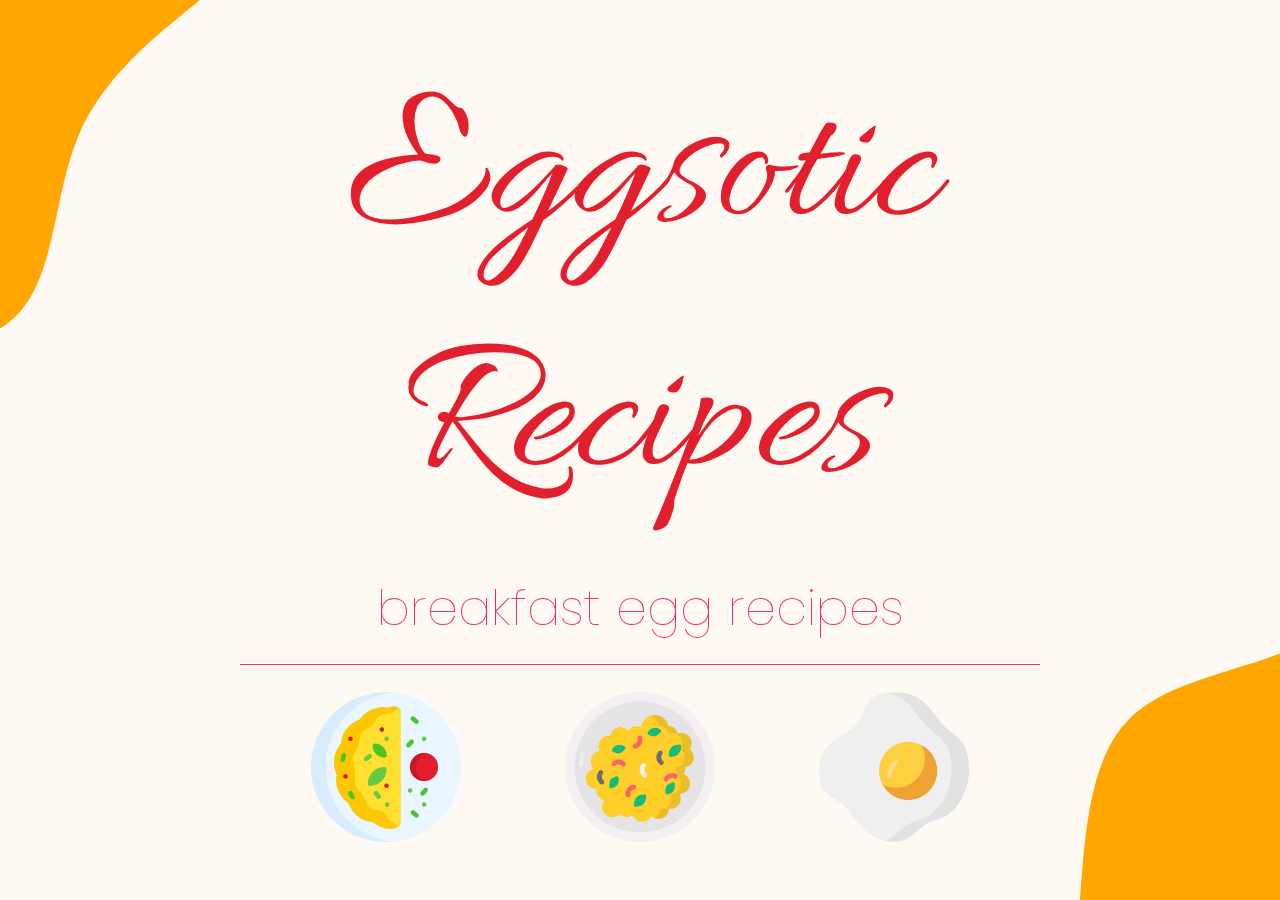
<file: index.html>
<!DOCTYPE html>
<html lang="en">
  <head>
    <meta charset="UTF-8" />
    <meta name="viewport" content="width=device-width, initial-scale=1.0" />
    <meta name="description" content="Easy egg recipes for breakfast." />
    <meta name="keywords" content="egg recipes, breakfast" />
    <meta name="author" content="Dandy Llama" />
    <title>Eggsotic Recipes</title>
    <link rel="stylesheet" href="./styles/styles.css" />
    <link rel="preconnect" href="https://fonts.googleapis.com" />
    <link rel="preconnect" href="https://fonts.gstatic.com" crossorigin />
    <link
      href="https://fonts.googleapis.com/css2?family=Allura&family=Poppins:wght@200&display=swap"
      rel="stylesheet"
    />
  </head>
  <body>
    <div class="home-container">
      <main>
        <h1 class="page-heading">Eggsotic Recipes</h1>

        <section class="recipe-list">
          <h2>breakfast egg recipes</h2>
          <ul>
            <li>
              <a href="./recipes/french-omelette.html"
                ><img
                  src="./assets/icons/icon-omelette.png"
                  alt="Icon for omelettes"
              /></a>
            </li>
            <li>
              <a href="./recipes/scrambled-eggs.html"
                ><img
                  src="./assets/icons/icon-scrambled.png"
                  alt="Icon for scrambled eggs"
              /></a>
            </li>
            <li>
              <a href="./recipes/fried-eggs.html"
                ><img
                  src="./assets/icons/icon-fried-eggs.png"
                  alt="Icon for fried eggs"
              /></a>
            </li>
          </ul>
        </section>
      </main>
    </div>
  </body>
</html>
</file>
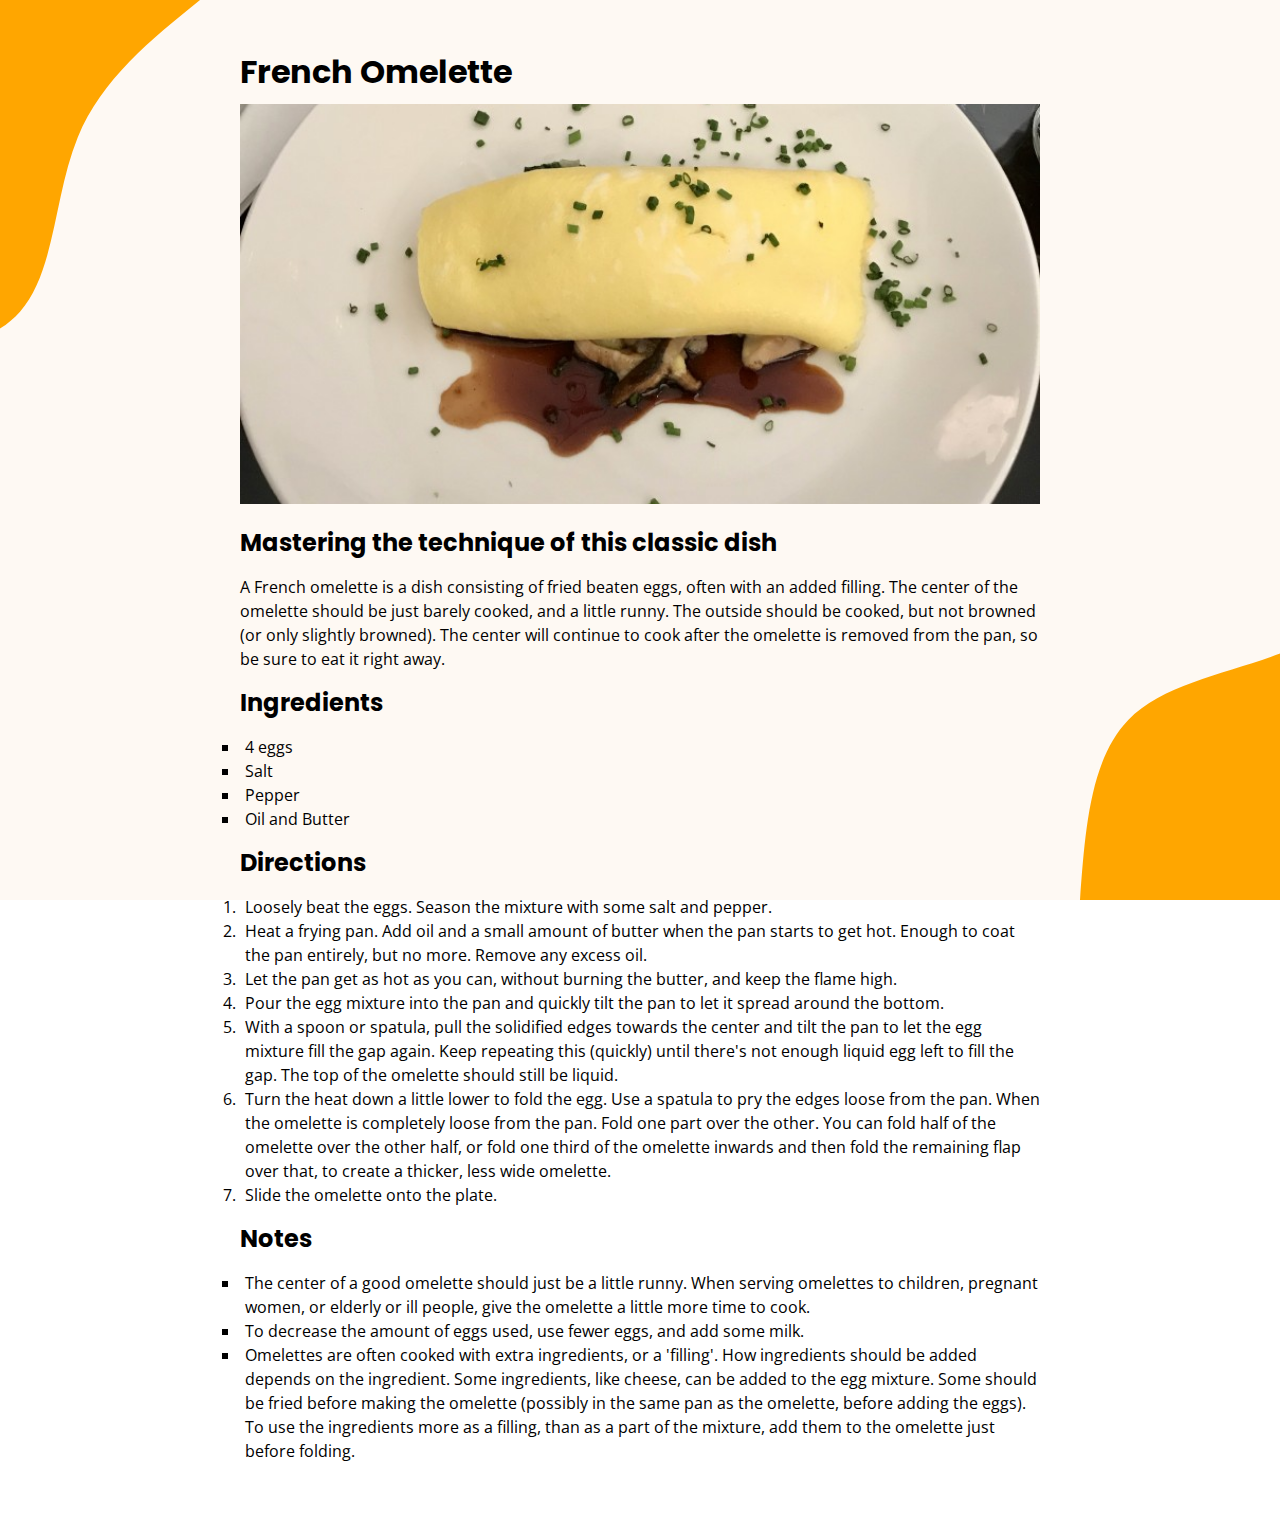
<file: recipes/french-omelette.html>
<!DOCTYPE html>
<html lang="en">
  <head>
    <meta charset="UTF-8" />
    <meta name="viewport" content="width=device-width, initial-scale=1.0" />
    <meta name="description" content="Recipe for a French omelette" />
    <meta name="keywords" content="egg recipe, breakfast, omelette" />
    <title>Classic French Omelette</title>
    <link rel="stylesheet" href="../styles/styles.css" />
    <link rel="preconnect" href="https://fonts.googleapis.com" />
    <link rel="preconnect" href="https://fonts.gstatic.com" crossorigin />
    <link
      href="https://fonts.googleapis.com/css2?family=Poppins&family=Open+Sans&display=swap"
      rel="stylesheet"
    />
  </head>
  <body>
    <div class="recipe-container">
      <main>
        <h1>French Omelette</h1>

        <section>
          <img
            src="../assets/images/french-omelette.jpg"
            alt="A classic French omelette on an elegant white plate"
          />
          <h2>Mastering the technique of this classic dish</h2>
          <p>
            A French omelette is a dish consisting of fried beaten eggs, often
            with an added filling. The center of the omelette should be just
            barely cooked, and a little runny. The outside should be cooked, but
            not browned (or only slightly browned). The center will continue to
            cook after the omelette is removed from the pan, so be sure to eat
            it right away.
          </p>
        </section>

        <section>
          <h2>Ingredients</h2>
          <ul>
            <li>4 eggs</li>
            <li>Salt</li>
            <li>Pepper</li>
            <li>Oil and Butter</li>
          </ul>
        </section>

        <section>
          <h2>Directions</h2>
          <ol>
            <li>
              Loosely beat the eggs. Season the mixture with some salt and
              pepper.
            </li>
            <li>
              Heat a frying pan. Add oil and a small amount of butter when the
              pan starts to get hot. Enough to coat the pan entirely, but no
              more. Remove any excess oil.
            </li>
            <li>
              Let the pan get as hot as you can, without burning the butter, and
              keep the flame high.
            </li>
            <li>
              Pour the egg mixture into the pan and quickly tilt the pan to let
              it spread around the bottom.
            </li>
            <li>
              With a spoon or spatula, pull the solidified edges towards the
              center and tilt the pan to let the egg mixture fill the gap again.
              Keep repeating this (quickly) until there's not enough liquid egg
              left to fill the gap. The top of the omelette should still be
              liquid.
            </li>
            <li>
              Turn the heat down a little lower to fold the egg. Use a spatula
              to pry the edges loose from the pan. When the omelette is
              completely loose from the pan. Fold one part over the other. You
              can fold half of the omelette over the other half, or fold one
              third of the omelette inwards and then fold the remaining flap
              over that, to create a thicker, less wide omelette.
            </li>
            <li>Slide the omelette onto the plate.</li>
          </ol>
        </section>

        <section class="notes">
          <h2>Notes</h2>
          <ul>
            <li>
              The center of a good omelette should just be a little runny. When
              serving omelettes to children, pregnant women, or elderly or ill
              people, give the omelette a little more time to cook.
            </li>
            <li>
              To decrease the amount of eggs used, use fewer eggs, and add some
              milk.
            </li>
            <li>
              Omelettes are often cooked with extra ingredients, or a 'filling'.
              How ingredients should be added depends on the ingredient. Some
              ingredients, like cheese, can be added to the egg mixture. Some
              should be fried before making the omelette (possibly in the same
              pan as the omelette, before adding the eggs). To use the
              ingredients more as a filling, than as a part of the mixture, add
              them to the omelette just before folding.
            </li>
          </ul>
        </section>
      </main>
    </div>
  </body>
</html>
</file>
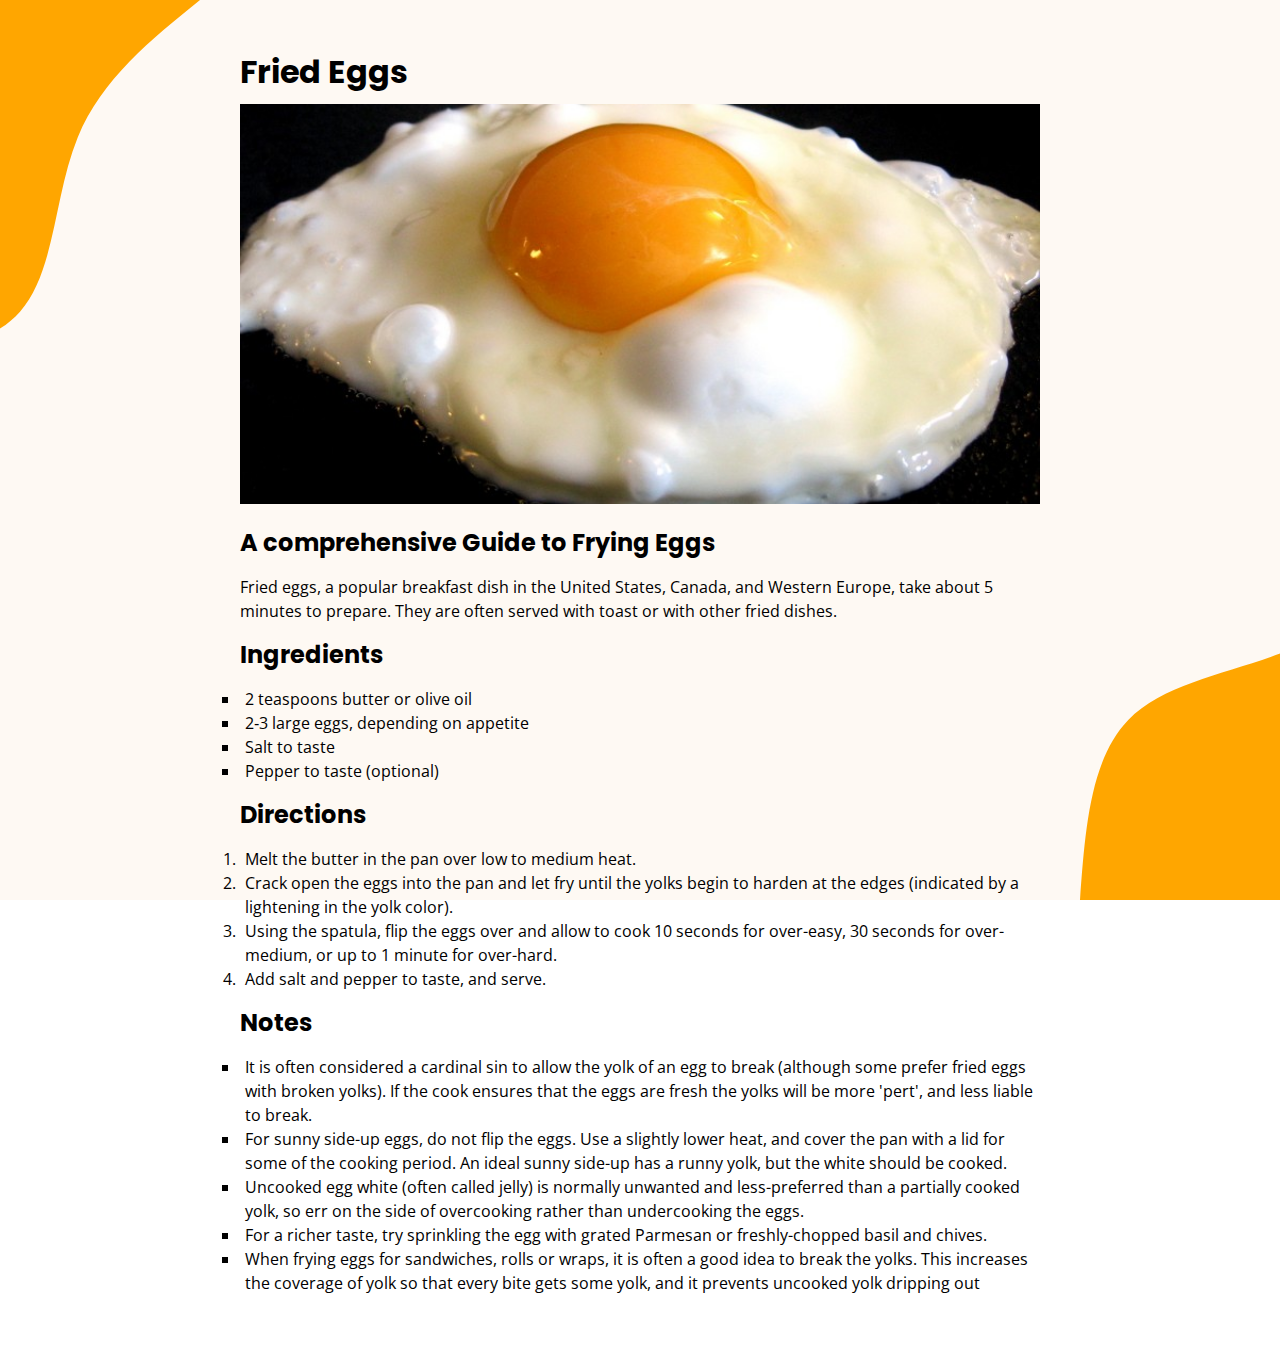
<file: recipes/fried-eggs.html>
<!DOCTYPE html>
<html lang="en">
  <head>
    <meta charset="UTF-8" />
    <meta name="viewport" content="width=device-width, initial-scale=1.0" />
    <meta name="description" content="Recipe for fried eggs" />
    <meta name="keywords" content="egg recipe, breakfast, fried eggs" />
    <title>Sunny-Side Up Fried Eggs</title>
    <link rel="stylesheet" href="../styles/styles.css" />
    <link rel="preconnect" href="https://fonts.googleapis.com" />
    <link rel="preconnect" href="https://fonts.gstatic.com" crossorigin />
    <link
      href="https://fonts.googleapis.com/css2?family=Poppins&family=Open+Sans&display=swap"
      rel="stylesheet"
    />
  </head>
  <body>
    <div class="recipe-container">
      <main>
        <h1>Fried Eggs</h1>

        <section>
          <img
            src="../assets/images/fried-eggs.jpg"
            alt="A sunny-side-up-fried-egg on a pan"
          />
          <h2>A comprehensive Guide to Frying Eggs</h2>
          <p>
            Fried eggs, a popular breakfast dish in the United States, Canada,
            and Western Europe, take about 5 minutes to prepare. They are often
            served with toast or with other fried dishes.
          </p>
        </section>

        <section>
          <h2>Ingredients</h2>
          <ul>
            <li>2 teaspoons butter or olive oil</li>
            <li>2&dash;3 large eggs, depending on appetite</li>
            <li>Salt to taste</li>
            <li>Pepper to taste (optional)</li>
          </ul>
        </section>

        <section>
          <h2>Directions</h2>
          <ol>
            <li>Melt the butter in the pan over low to medium heat.</li>
            <li>
              Crack open the eggs into the pan and let fry until the yolks begin
              to harden at the edges (indicated by a lightening in the yolk
              color).
            </li>
            <li>
              Using the spatula, flip the eggs over and allow to cook 10 seconds
              for over-easy, 30 seconds for over-medium, or up to 1 minute for
              over-hard.
            </li>
            <li>Add salt and pepper to taste, and serve.</li>
          </ol>
        </section>

        <section class="notes">
          <h2>Notes</h2>
          <ul>
            <li>
              It is often considered a cardinal sin to allow the yolk of an egg
              to break (although some prefer fried eggs with broken yolks). If
              the cook ensures that the eggs are fresh the yolks will be more
              'pert', and less liable to break.
            </li>
            <li>
              For sunny side-up eggs, do not flip the eggs. Use a slightly lower
              heat, and cover the pan with a lid for some of the cooking period.
              An ideal sunny side-up has a runny yolk, but the white should be
              cooked.
            </li>
            <li>
              Uncooked egg white (often called jelly) is normally unwanted and
              less-preferred than a partially cooked yolk, so err on the side of
              overcooking rather than undercooking the eggs.
            </li>
            <li>
              For a richer taste, try sprinkling the egg with grated Parmesan or
              freshly-chopped basil and chives.
            </li>
            <li>
              When frying eggs for sandwiches, rolls or wraps, it is often a
              good idea to break the yolks. This increases the coverage of yolk
              so that every bite gets some yolk, and it prevents uncooked yolk
              dripping out
            </li>
          </ul>
        </section>
      </main>
    </div>
  </body>
</html>
</file>
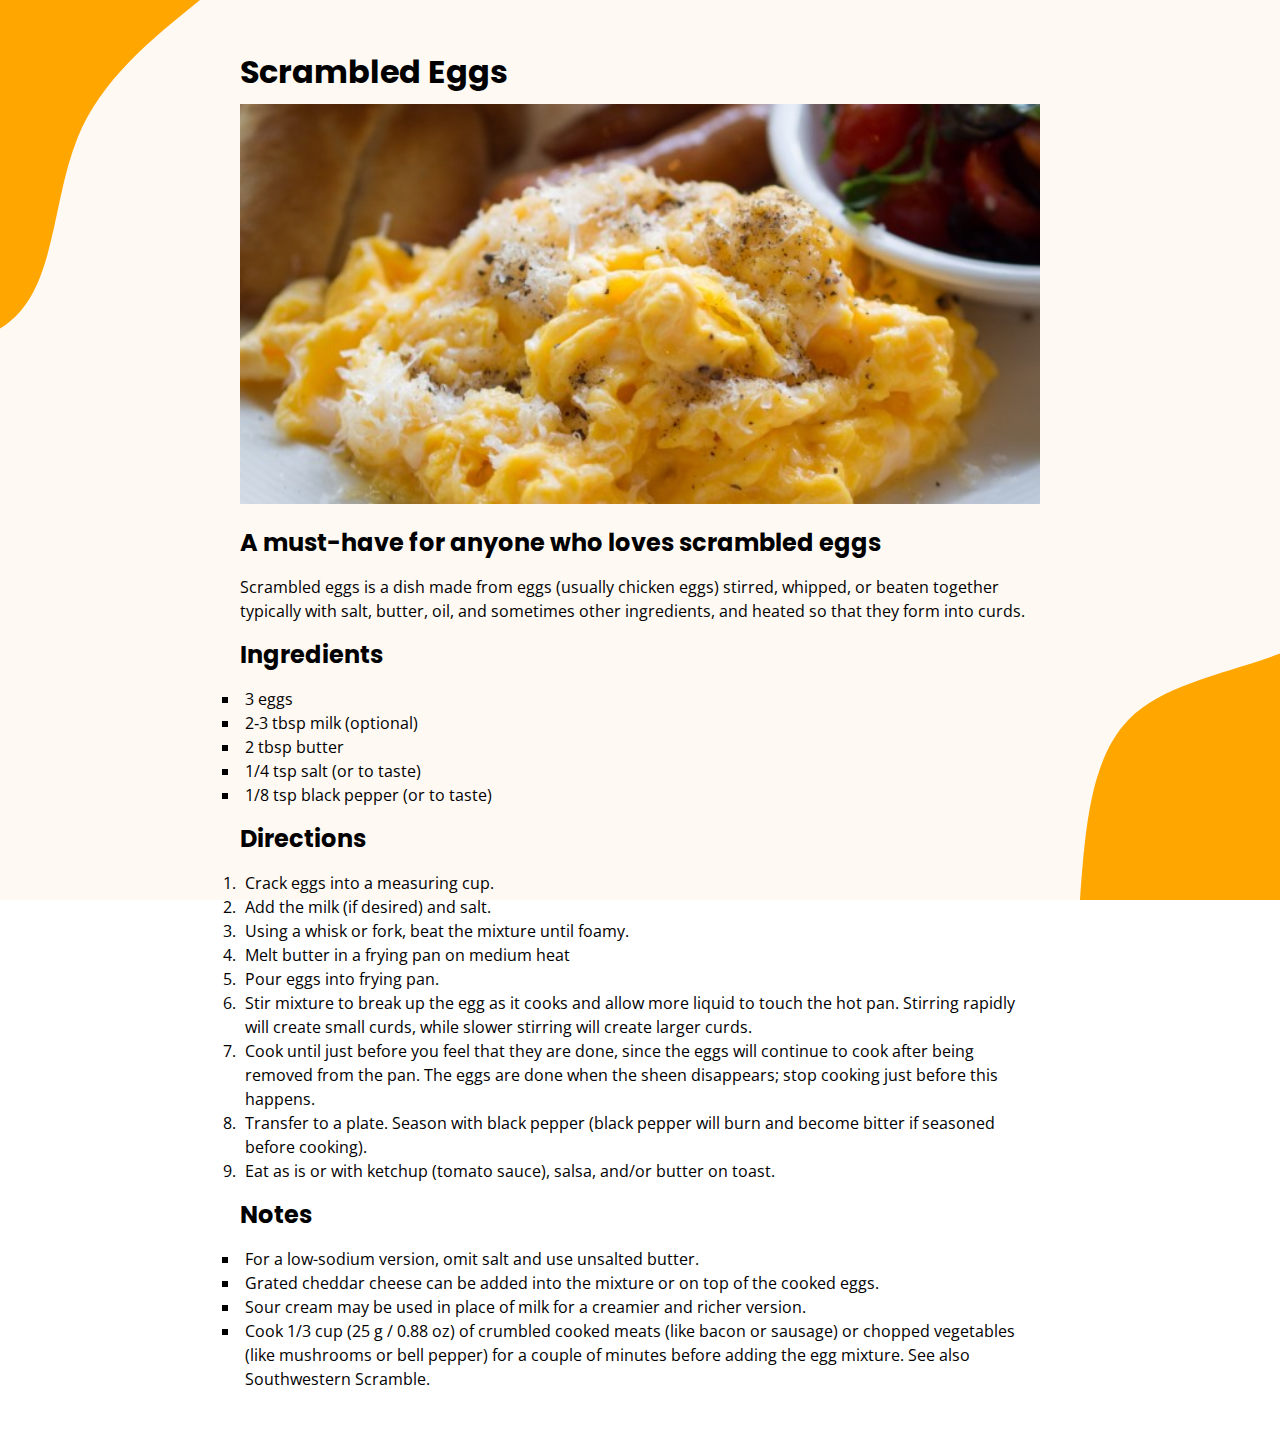
<file: recipes/scrambled-eggs.html>
<!DOCTYPE html>
<html lang="en">
  <head>
    <meta charset="UTF-8" />
    <meta name="viewport" content="width=device-width, initial-scale=1.0" />
    <meta name="description" content="Recipe for basic scrambled eggs" />
    <meta name="keywords" content="egg recipe, breakfast, scrambled eggs" />
    <title>Fluffy Scrambled Eggs</title>
    <link rel="stylesheet" href="../styles/styles.css" />
    <link rel="preconnect" href="https://fonts.googleapis.com" />
    <link rel="preconnect" href="https://fonts.gstatic.com" crossorigin />
    <link
      href="https://fonts.googleapis.com/css2?family=Poppins&family=Open+Sans&display=swap"
      rel="stylesheet"
    />
  </head>
  <body>
    <div class="recipe-container">
      <main>
        <h1>Scrambled Eggs</h1>

        <section>
          <img
            src="../assets/images/scrambled-eggs.jpg"
            alt="Scrambled eggs with grated cheese, a tomato salad and toasted baguette"
          />
          <h2>A must-have for anyone who loves scrambled eggs</h2>
          <p>
            Scrambled eggs is a dish made from eggs (usually chicken eggs)
            stirred, whipped, or beaten together typically with salt, butter,
            oil, and sometimes other ingredients, and heated so that they form
            into curds.
          </p>
        </section>

        <section>
          <h2>Ingredients</h2>
          <ul>
            <li>3 eggs</li>
            <li>2&dash;3 tbsp milk (optional)</li>
            <li>2 tbsp butter</li>
            <li>1/4 tsp salt (or to taste)</li>
            <li>1/8 tsp black pepper (or to taste)</li>
          </ul>
        </section>

        <section>
          <h2>Directions</h2>
          <ol>
            <li>Crack eggs into a measuring cup.</li>
            <li>Add the milk (if desired) and salt.</li>
            <li>Using a whisk or fork, beat the mixture until foamy.</li>
            <li>Melt butter in a frying pan on medium heat</li>
            <li>Pour eggs into frying pan.</li>
            <li>
              Stir mixture to break up the egg as it cooks and allow more liquid
              to touch the hot pan. Stirring rapidly will create small curds,
              while slower stirring will create larger curds.
            </li>
            <li>
              Cook until just before you feel that they are done, since the eggs
              will continue to cook after being removed from the pan. The eggs
              are done when the sheen disappears; stop cooking just before this
              happens.
            </li>
            <li>
              Transfer to a plate. Season with black pepper (black pepper will
              burn and become bitter if seasoned before cooking).
            </li>
            <li>
              Eat as is or with ketchup (tomato sauce), salsa, and/or butter on
              toast.
            </li>
          </ol>
        </section>

        <section class="notes">
          <h2>Notes</h2>
          <ul>
            <li>
              For a low-sodium version, omit salt and use unsalted butter.
            </li>
            <li>
              Grated cheddar cheese can be added into the mixture or on top of
              the cooked eggs.
            </li>
            <li>
              Sour cream may be used in place of milk for a creamier and richer
              version.
            </li>
            <li>
              Cook 1/3 cup (25 g / 0.88 oz) of crumbled cooked meats (like bacon
              or sausage) or chopped vegetables (like mushrooms or bell pepper)
              for a couple of minutes before adding the egg mixture. See also
              Southwestern Scramble.
            </li>
          </ul>
        </section>
      </main>
    </div>
  </body>
</html>
</file>
<file: styles/styles.css>
:root {
  margin: 0;
  padding: 0;
  box-sizing: border-box;
}

*,
*::after,
*::before {
  margin: inherit;
  padding: inherit;
  box-sizing: inherit;
  scrollbar-width: none;
}

::-webkit-scrollbar {
  display: none;
}

/* styling for website */

body {
  height: 100vh;
  background: url("../assets/svgs/page-background.svg");
  background-size: cover;
  background-position: center;
  background-repeat: no-repeat;
  background-attachment: fixed;
}

/* styling for homepage */

.home-container {
  display: flex;
  align-items: center;
  justify-content: center;
  height: 100vh;
}

.page-heading {
  font-family: "Allura", Arial, Helvetica, sans-serif;
  font-size: 200px;
  font-weight: 500;
  text-align: center;
  color: #e21f2d;
  max-width: 800px;
}

.recipe-list {
  font-family: "Poppins", Arial, Helvetica, sans-serif;
  text-align: center;
  color: #ed315d;
}

.recipe-list h2 {
  font-size: 50px;
  font-weight: 100;
  border-bottom: 1px solid #ed315d;
  margin-top: 2vh;
  margin-bottom: 3vh;
  padding-bottom: 2vh;
}

.recipe-list li {
  display: inline-block;
}

.recipe-list img {
  max-width: 150px;
  margin-left: 50px;
  margin-right: 50px;
}

/* styling for recipe pages */

.recipe-container {
  width: 800px;
  margin: auto;
  line-height: 150%;
}

.recipe-container h1,
.recipe-container h2 {
  font-family: "Poppins", Arial, Helvetica, sans-serif;
  margin-top: 20px;
  margin-bottom: 20px;
}

.recipe-container h1 {
  padding-top: 40px;
}

.recipe-container img {
  height: 400px;
  width: 100%;
  object-fit: cover;
}

.recipe-container p,
.recipe-container li {
  font-family: "Open Sans", Arial, Helvetica, sans-serif;
}

.recipe-container ul {
  list-style: square;
}

.recipe-container li {
  padding-left: 5px;
}

.recipe-container .notes li:last-of-type {
  padding-bottom: 60px;
}
</file>
